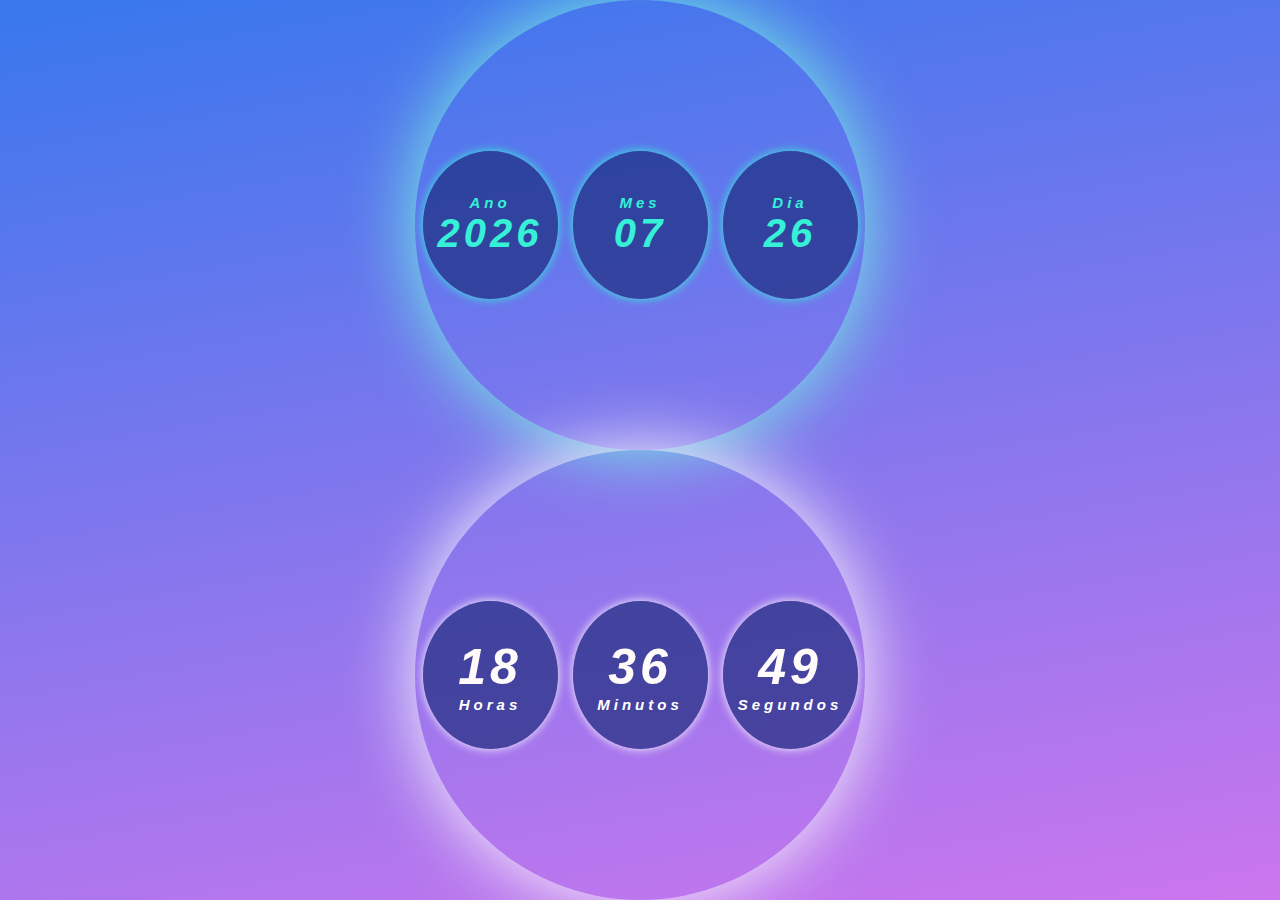
<file: Calendário/index.html>
<!DOCTYPE html>
<html lang="en">
<head>
    <meta charset="UTF-8">
    <meta http-equiv="X-UA-Compatible" content="IE=edge">
    <meta name="viewport" content="width=device-width, initial-scale=1.0">
    <link rel="stylesheet" href="assets/CSS/style.css">
    <title>Relógio Digital</title>
</head>

<body>
    
    <div class="data">
        <div>
            <span class="calendario">Ano</span>
            <span id="ano">0000</span>            
        </div>
        <div>
            <span class="calendario">Mes</span>
            <span id="mes">00</span>
        </div>
        <div>
            <span class="calendario">Dia</span>
            <span id="dias">00</span>
        </div> 

    </div>
    

    
    <div class="relogio"> 
        <div>
            <span id="horas">00</span>
            <span class="tempo">Horas</span>
        </div>
        <div>
            <span id="minutos">00</span>
            <span class="tempo">Minutos</span>
        </div>
        <div>
            <span id="segundos">00</span>
            <span class="tempo">Segundos</span>
        </div>
        

    </div>
    

    


    <script src="assets/JS/script.js"></script>
</body>
</html>
</file>
<file: Calendário/assets/CSS/style.css>
@import url('https://fonts.googleapis.com/css2?family=Pacifico&display=swap');

* {
    margin: 0;
    padding: 0;
    font-family: 'Open Sans', sans-serif;
}

body {
    height: 100vh;
    background: linear-gradient(170deg, rgba(33, 104, 235, 0.897), rgba(170, 28, 226, 0.603));
    display: flex;
    align-items: center;
    justify-content: center;
    flex-direction: column;
    justify-content: space-around;
    

}
.data {
    display: flex;
    align-items: center;
    height: 450px;
    width: 450px;
    justify-content: space-around;
    background: transparent;
    border-radius: 50%;
    box-shadow: 0px 0px 70px rgb(120, 241, 225);
}
.data div {
    height: 33%;
    width: 30%;
    display: flex;
    flex-direction: column;
    align-items: center;
    justify-content: center;
    font-size: 50px;
    background: rgba(25, 43, 122, 0.678);
    box-shadow: 0px 0px 10px rgb(54, 240, 215);
    border-radius: 50%;
    letter-spacing: 4px;
}
.data span {
    color: rgb(54, 240, 215);
    font-style: italic;
    font-weight: bolder;
    font-size: 40px;
}
.data span.calendario{
    color: rgb(54, 240, 215);
    font-size: 15px;
    font-style: italic;
}
.relogio {
    display: flex;
    align-items: center;
    justify-content: space-around;
    height: 450px;
    width: 450px;
    background: transparent;
    border-radius: 50%;
    box-shadow: 0px 0px 70px rgba(252, 253, 253, 0.973);
}
.relogio div {
    height: 33%;
    width: 30%;
    display: flex;
    flex-direction: column;
    align-items: center;
    justify-content: center;
    font-size: 50px;
    background: rgba(25, 43, 122, 0.678);
    box-shadow: 0px 0px 10px rgb(248, 248, 248);
    border-radius: 50%;
    letter-spacing: 4px;
    

}

.relogio span{
    color: rgb(255, 251, 251);
    font-style: italic;
    font-weight: bolder;
    font-size: 50px;
}

.relogio span.tempo {
    color: rgb(255, 255, 255);
    font-style: italic;
    font-size: 15px;
}
</file>
